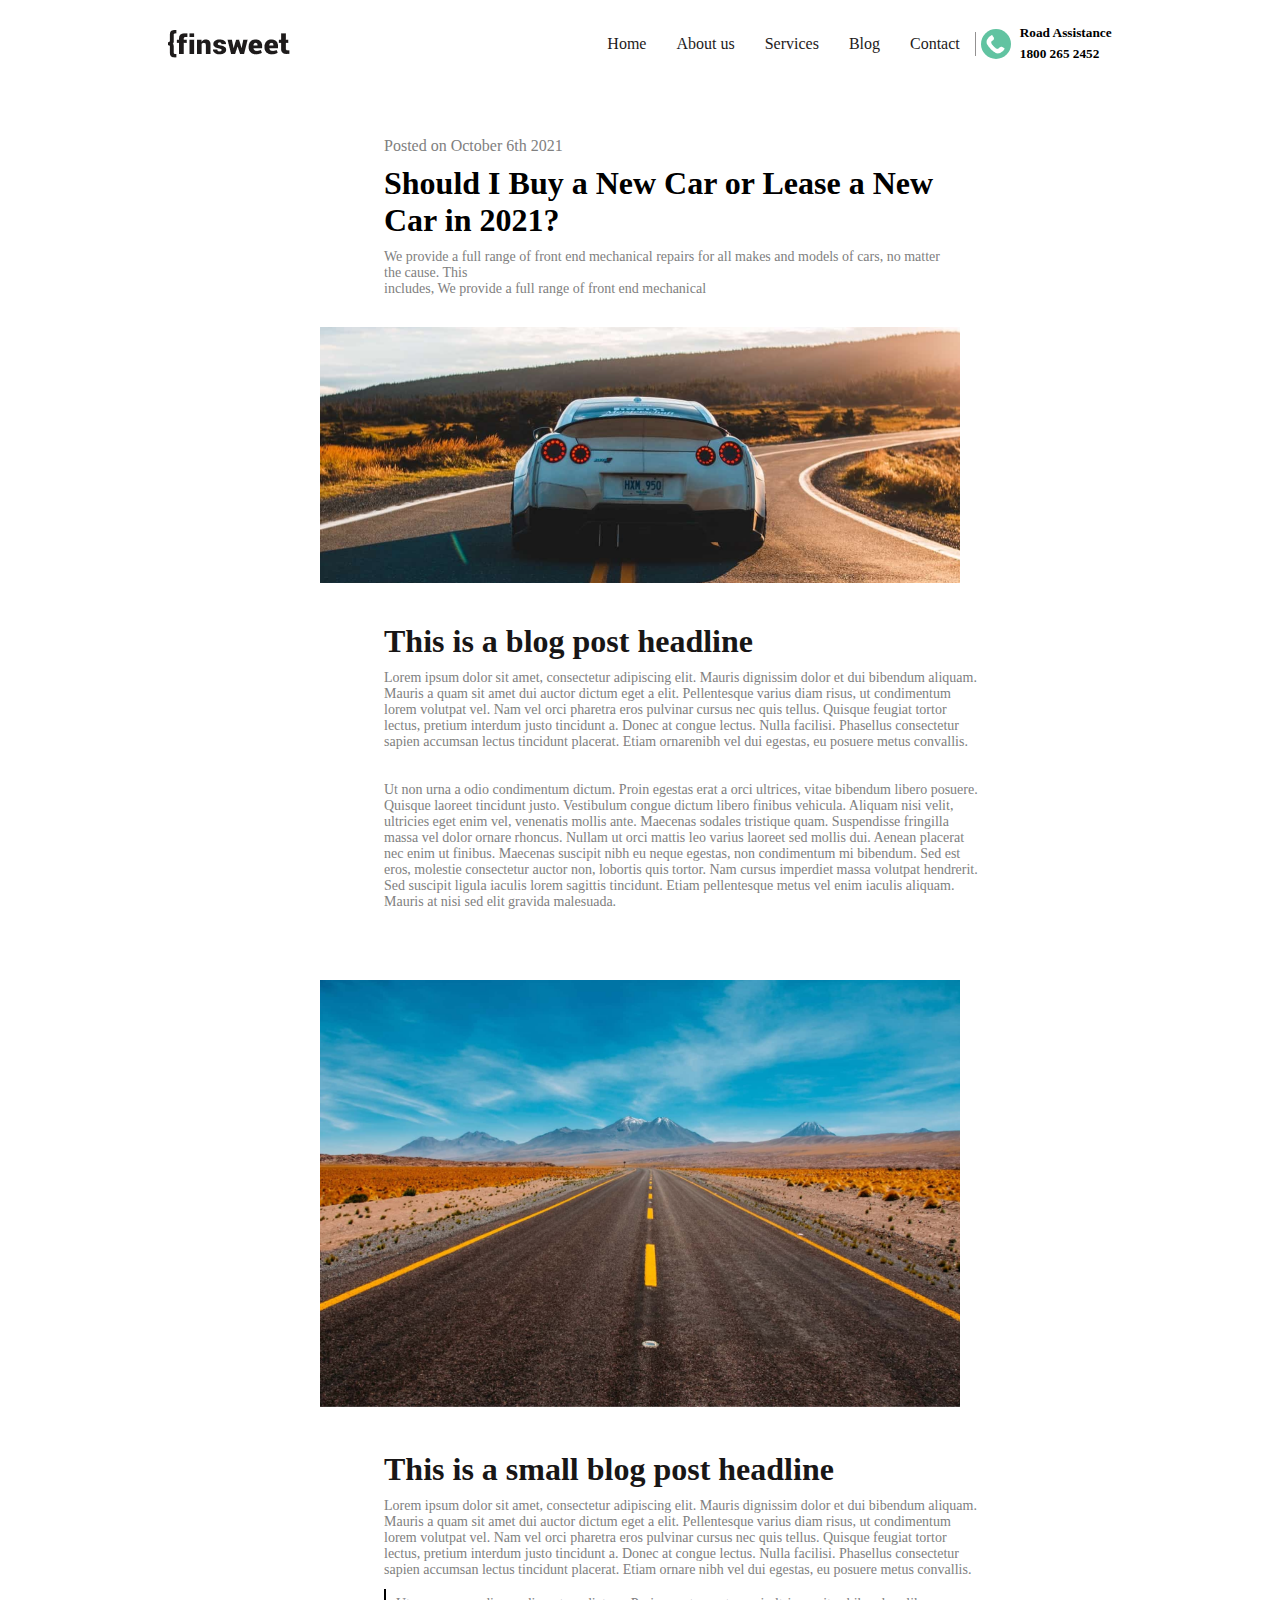
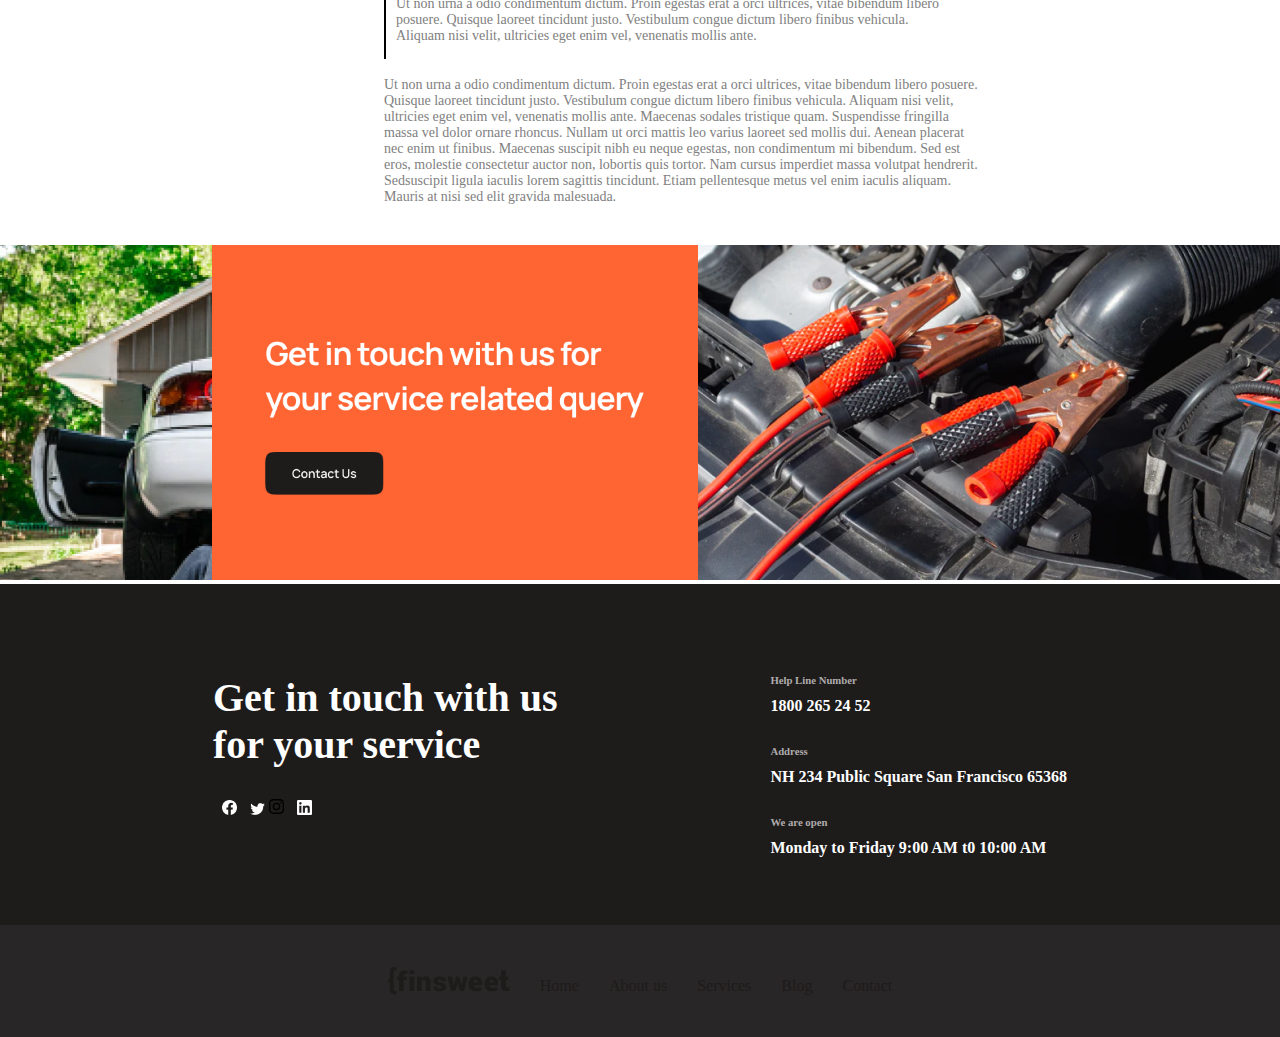
<file: blogsingle.html>
<!DOCTYPE html>
<html lang="en">
<head>
    <meta charset="UTF-8">
    <meta http-equiv="X-UA-Compatible" content="IE=edge">
    <meta name="viewport" content="width=device-width, initial-scale=1.0">
    <title>Document</title>
    <link rel="stylesheet" href="blogsingle.css"/>
</head>
<body>
    <!-- <i class="fa-solid fa-star"></i>
     <i class="fa-solid fa-star"></i>
    <i class="fa-solid fa-star"></i>
    <i class="fa-solid fa-star"></i> -->
    <!-- <image src="icon/Vector (11).png" alt="call" class="box"/> -->
    <!-- <i class="fa-brands fa-facebook-f"></i>
    <i class="fa-brands fa-twitter"></i>
    <i class="fa-brands fa-instagram"></i>
    <i class="fa-brands fa-linkedin"></i>
    <i class="fa-solid fa-gear"></i> -->
    <div class="finsweet">
        <header>
            <div class="togo-fix">
            <img src="icon/Logo.png" alt="img"/>
            <div class="nav-item" id="navy">
               <nav class="nav" >
                <i class="fa-solid fa-xmark close"></i>
                <!-- <button class="close">close</button> -->
                  <ul>
                    <li class="active"><a href="index.html">Home</a></li>
                    <li><a href="aboutus.html">About us</a></li>
                    <li><a href="service.html">Services</a></li>
                    <li><a href="blog.html">Blog</a></li>
                    <li><a href="contact.html">Contact</a></li>
                  </ul>
               </nav>
               <div class="line-1"></div>
               <!-- <div class=""> -->
                  <div class="Road-1">
                        <!-- <div class="icon-2"> -->
                        <image src="icon/Call (1).png" alt="call" class="call-1"/>
                        <!-- </div> -->
                        <div class="Road">
                            <h5>Road Assistance</h5>
                            <h5 class="number">1800 265 2452</h5>
                        </div>
                    </div>
            <!-- </div> -->
            
            </div>
            <div class="span-2">
                <div class="line"></div>
                <div class="line"></div>
                <div class="line"></div>
            </div>
        
        </header>
 <div class="blog">
 <div class="posting">
    <p class="posted">Posted on October 6th 2021</p>
    <h1 class="posted1">Should I Buy a New Car or Lease a New <br>Car in 2021?</h1>
    <p class="posted2">We provide a full range of front end mechanical repairs for all makes and models of cars,
         no matter the cause. This<br> includes, We provide a full range of front end mechanical </p>
 </div>
 <img src="images/car nature.png" alt="png" class="naturre" />
 <div class="lorem-1">
    <h1 class="nonn">This is a blog post headline</h1>
    <p class="non1">Lorem ipsum dolor sit amet, consectetur adipiscing elit. Mauris dignissim dolor et dui bibendum aliquam. 
        Mauris a quam sit amet dui auctor dictum eget a elit. Pellentesque varius diam risus, ut condimentum lorem 
        volutpat vel. Nam vel orci pharetra eros pulvinar cursus nec quis tellus. Quisque feugiat tortor lectus, pretium 
        interdum justo tincidunt a. Donec at congue lectus. Nulla facilisi. Phasellus consectetur sapien accumsan lectus 
        tincidunt placerat. Etiam ornarenibh vel dui egestas, eu posuere metus convallis.<br><br><br></p>

       <p class="non"> Ut non urna a odio condimentum dictum. Proin egestas erat a orci ultrices, vitae bibendum libero posuere. Quisque 
        laoreet tincidunt justo. Vestibulum congue dictum libero finibus vehicula. Aliquam nisi velit, ultricies eget enim 
        vel, venenatis mollis ante. Maecenas sodales tristique quam. Suspendisse fringilla massa vel dolor ornare rhoncus.
         Nullam ut orci mattis leo varius laoreet sed mollis dui. Aenean placerat nec enim ut finibus. Maecenas suscipit nibh
          eu neque egestas, non condimentum mi bibendum. Sed est eros, molestie consectetur auctor non, lobortis quis tortor.
           Nam cursus imperdiet massa volutpat hendrerit. Sed suscipit ligula iaculis lorem sagittis tincidunt.
         Etiam pellentesque metus vel enim iaculis aliquam. Mauris at nisi sed elit gravida malesuada.</p>
 </div>
 <img src="images/nature.png" alt="manvi" class="nature"/>
 <div class="blog-1">
    <h1 class="nonn">This is a small blog post headline</h1>
    <p class="non1">Lorem ipsum dolor sit amet, consectetur adipiscing elit. Mauris dignissim
         dolor et dui bibendum aliquam. Mauris a quam sit amet dui auctor dictum eget a elit.
          Pellentesque varius diam risus, ut condimentum lorem volutpat vel. Nam vel orci pharetra 
          eros pulvinar cursus nec quis tellus. Quisque feugiat tortor lectus, pretium interdum justo
           tincidunt a. Donec at congue lectus. Nulla facilisi. Phasellus consectetur sapien accumsan lectus 
           tincidunt placerat. Etiam ornare nibh vel dui egestas, eu posuere metus convallis.</p><br>
           <div class="roadd">
            <div class="roady"></div>
            <p class="non2">Ut non urna a odio condimentum dictum. Proin egestas erat a orci ultrices, vitae bibendum libero posuere.
                 Quisque laoreet tincidunt justo. Vestibulum congue dictum libero
                 finibus vehicula. Aliquam nisi velit, ultricies eget enim vel, venenatis mollis ante.</p>
           </div><br>
           <p class="non">Ut non urna a odio condimentum dictum. Proin egestas erat a orci ultrices, vitae bibendum libero posuere.
             Quisque laoreet tincidunt justo. Vestibulum congue dictum libero finibus vehicula. Aliquam nisi velit,
              ultricies eget enim vel, venenatis mollis ante. Maecenas sodales tristique quam. Suspendisse fringilla 
              massa vel dolor ornare rhoncus. Nullam ut orci mattis leo varius laoreet sed mollis dui. Aenean placerat 
              nec enim ut finibus. Maecenas suscipit nibh eu neque egestas, non condimentum mi bibendum. Sed est eros,
               molestie consectetur auctor non, lobortis quis tortor. Nam cursus imperdiet massa volutpat hendrerit. Sedsuscipit ligula iaculis lorem sagittis tincidunt.
             Etiam pellentesque metus vel enim iaculis aliquam. Mauris at nisi sed elit gravida malesuada.</p>
 </div>
 </div>

 <img src="images/CTA.png" alt="cta" class="Cta">

 <!-- second-last -->
 <div class="get-in-touch">
    <div class="with-us">
        <div>
            <h1 class="informations">Get in touch with us<br> for your service</h1>
            <div class="svgess">
                <img src="icon/facebook.vect.png" alt="facebook" class="svg-1"/>
                <img src="icon/twitter.png" alt="twitter" class="svg-1"/>
                <img src="icon/instagram.svg" alt="instagram" class="instagram"/>
                <img src="icon/linkedin.png" alt="linkedin"class="svg-1" />
            </div>
        </div>
        <div class="almost-last">
            <div class="contacts">
                <h6  class="class-6">Help Line Number</h6>
                <h4 class="weekdays" >1800 265 24 52</h4>
            </div>
            <div class="contacts" >
                <h6  class="class-6">Address</h6>
                <h4 class="weekdays">NH 234   Public Square San Francisco  65368</h4>
            </div>
            <div class="contacts" >
                <h6 class="class-6">We are open</h6>
                <h4 class="weekdays">Monday to Friday 9:00 AM t0 10:00 AM</h4>
            </div>
        </div>
    </div>
</div>
<!-- ending -->
<footer class="footer">
    <image src="icon/Logo.png" alt="finsweet" class="fin-sweet"/>
    
            <div class="all-list-call1">
            <navbar class="navv">
                <ul class="footer-home">
                    <li class="footer-li"><a href="#">Home</a></li>
                    <li class="footer-li"><a href="#">About us</a></li>
                    <li class="footer-li"><a href="#">Services</a></li>
                    <li class="footer-li" ><a href="#">Blog</a></li>
                    <li class="footer-li" ><a href="#">Contact</a></li>
                </ul>
            </navbar>
            </div>
</footer>
</div>

<script src="script.js"></script>
</body>
</html>
</file>
<file: blogsingle.css>
*{
    margin:0;
    padding:0;
    box-sizing: border-box;
    /* overflow:auto; */
}
body{
    background-color: white;
}
.togo-fix{
    display:flex;
    justify-content: space-around;
    padding: 25px;
    align-items: center;
    /* grid-template-rows: 1; */
}

.nav{
  display:flex;

  align-items: center;
}
.nav ul{
    display: flex;
    align-items: center;
}
ul li{
   margin-left: 30px;
    list-style: none;
}
a{
    text-decoration: none;
    color: #1E1B1B;
}
.close{
    display:none;
}
.span-2{
    margin-left:90px;
    display: none;
}
.nav-item{
    display: flex;
    /* padding: 30px; */
    align-items: center;
}
.line{
    width:35px;
    border-radius: 20px;
    height:3px;
    margin-top: 7px;
    background-color: black;
}
.line-1{
    background-color: rgb(147, 145, 145, 1);
    height: 24px;
    width:1px;
    align-items: center;
    margin-left:15px;
}
.number{
    margin-top: 5px;
}
.Road-1{
    display:flex;
    margin-left: 5px;
    align-items: center;
}
/* .header{
    display:flex;
    justify-content:space-around;
    margin-top: 14px;
    align-items: center;
}
.fin-sweet{
 width:121px;
 object-fit: contain;
 align-items: center;
}
.all-list-call{
   display:flex;
   justify-content:center;
}
a{
color:black;
font-size: 16px;
text-decoration: none;
}

ul,li{
    display:flex;
    margin-left:27px;
    padding: 9px;
   
}

li:hover{
  text-decoration: underline;
  
} */
.call-1{
 /* width:20px; */
 object-fit: contain;
 background-color:rgb(97, 195, 161, 1);
 border-radius: 999%;
 margin-right:9px;
 padding: 5px;
}
/* .line-1{
    background-color: rgb(147, 145, 145, 1);
    height: 24px;
    width:1px;
    align-items: center;
    margin-top: 14px;
    margin-right:10px;
    margin-left:10px;
} */
.number{
    margin-top: 5px;
}
.Road-1{
    display:flex;
    margin-left: 5px;
    align-items: center;
}
/* ending of header */
.get-in-touch{
    background-color:#1E1B1B ;
    color: white;
   /* height:15rem; */
}
.with-us{
    display:flex;
    justify-content: space-evenly;
   position: relative;
   top:90px;
}
.instagram{
    width:15px;
    object-fit: contain;
}
.svgess{
    margin-top: 30px;
    align-items: center;
}
.svg-1{
    width:15px;
    margin-left: 9px;
}
.contacts{
margin-bottom: 30px;
}
.weekdays{
    margin-top: 11px;
    margin-bottom:0px;
}
.almost-last{
    margin-bottom: 8rem;
}
.class-6{
    color:#afacac;
    
}
.informations{
    font-size:40px;
}
/* buildup */
.posting{
    margin-top: 50px;
}
.posted{
    margin-left:10%;
    margin-bottom: 10px;
    color:grey;
}
.posted1{
    margin-left:10%;
    margin-bottom: 10px;
}
.posted2{
     margin-left:10%;
     margin-bottom: 20px;
     color:grey;
     font-size: 14px;
}
.blog{
   /* display:block; */
   margin-left: 25%;
   margin-right: 25%;
   /* flex-direction: column; */
   /* justify-content: center; */
}
.naturre{
    width:100%;
    margin-top: 30px;
    margin-bottom: 40px;
    display: flex;
    justify-content: center;
}
/* .blog-1{
    text-align:center ;
} */
.nature{
    width:100%;
   margin-top: 30px;
   margin-bottom: 40px;
  
    /* text-align: center; */
}
.nonn{
    margin-left:10%;
    color:rgb(24, 22, 22) ;
    margin-bottom: 10px;
}
.roadd{
    margin-left:10%;
   
}
.roady{
    background-color: black;
    height: 70px;
    width:2px;
    margin-top: -7px;
    margin-right: 10px;
}
.non{
    width:600px;
    color:grey ;
    margin-left:10%;
    font-size: 14px;
    margin-bottom: 40px;
}
.non1{
    width:600px;
    margin-left:10%;
    color:grey ;
    font-size: 14px;
   
}
.non2{
    width:600px;
    color:grey ;
    font-size: 14px;
}
.Cta{
    background-size: contain;
    width:100%;
}
.roadd{
    display: flex;
}

footer{
    display:flex;
    justify-content: center;
    background-color: #282626;
    color: white;
    height:7rem;
    align-items: center;
}
.navv,
.footer-home{
    display:flex; 
    color: white;
 }
    
 .footer-li{
     margin-top: 10px;
    position: relative;   
   left:0;
 color: white;
    }



    @media screen and (max-width: 480px){
        .header{
            display: block;
            
        }
        ul,li{
            display: block;
            margin-bottom: 20px;
        }
        .all-list-call{
            display: none;
            display:block;  
            background-color: aquamarine;
            width:40%;
            /* height:200px; */
            position: relative;
            top:-2rem;
            right: -14rem;
            padding: 10px;
            /* justify-content: center; */
        }
        .fourth-line,
      .third-line{
        display:block;
      }
      .line-1,
      .Road-1{
        display: none;
      }
           .posted{
            margin-left:-14%;
           }
        .posted1,
        .nonn{
           font-size: 18px;
           width:350px;
           margin-left:-24%;
        }
        .posted2{
            width:300px;
            margin-left:-22%;
             font-size: 10px;
        }
        .naturre,
        .nature{
            width:150%;
            margin-left: -16%;
        }
        .roady{ 
            height:50px;
            margin-right:30%;
        }
        .non,
        .non1,
        .non2,
        .roadd{
            width:300px;
            margin-left:-22%;
             font-size: 10px; 
        }
        .informations{
            font-size: 25px;
            margin-right: 10px;
        }
        
        
        }

        @media screen and (max-width: 768px){
            .nav ul{
                display:block; 
            }
            li{
               margin-top: 29px;
            }
            .nav-item{
                position:fixed;
                
                gap:20px;
                flex-direction: column;
                min-width: 200px;
                top:0;
                right:-100%;
                background-color: rgb(33, 34, 34);
                color: white;
                height: 100vh;
                align-items: flex-start;
                justify-content:start;
                padding-top: 4rem;
                z-index: 1;
                transition:2s;
            }
           
            .nav-item.active2{
                right:0;
                transition:0.9s;
            }
            .nav{
                display: block;   
                
                   
            }
            .togo-fix{
                align-items: flex-start;
            }
            .close{
                display: block;
               position: absolute;
               top:0;
               left:0;
               margin: 20px;
            }
            a{
                color: white;
                gap:40px;
            }
            ul{
                display: block;
               
            }
            .span-2{
                margin-left:50%;
                display:block;
                cursor: pointer;
            }
            .line-1{
                display: none;
            }
            .footer{
                height: 100%;
                justify-content: space-around;
                
            }
            .footer-home{
                margin-top: 40px;
             
                display: block;
            }
            .footer-li{
                
                padding: 10px;
            }
        }
</file>
